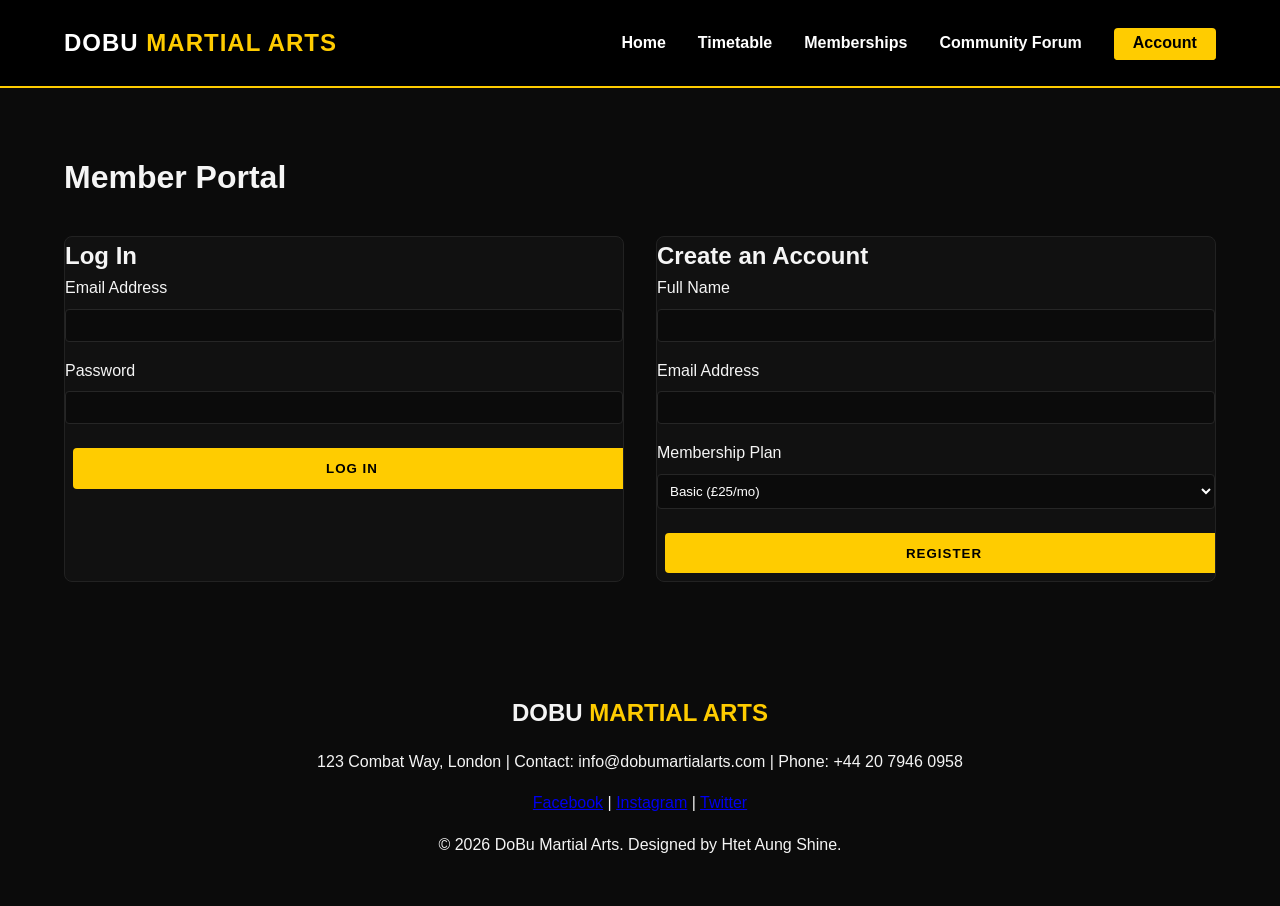
<file: account.html>
<!DOCTYPE html>
<html lang="en">
<head>
    <meta charset="UTF-8">
    <meta name="viewport" content="width=device-width, initial-scale=1.0">
    <title>Account & Registration | DoBu Martial Arts</title>
    <link rel="stylesheet" href="style.css">
</head>
<body>
    <header>
        <div class="nav-container">
            <a href="index.html" class="logo">DOBU <span>MARTIAL ARTS</span></a>
            <nav>
                <ul class="nav-links" id="nav-links">
                    <li><a href="index.html">Home</a></li>
                    <li><a href="timetable.html">Timetable</a></li>
                    <li><a href="memberships.html">Memberships</a></li>
                    <li><a href="forum.html">Community Forum</a></li>
                    <li><a href="account.html" class="active btn-login">Account</a></li>
                </ul>
            </nav>
            <button class="hamburger" id="hamburger" aria-label="Toggle Navigation">☰</button>
        </div>
    </header>

    <main class="container page-section">
        <h1>Member Portal</h1>
        <div class="grid">
            <!-- Login Form -->
            <div class="card" style="text-align: left;">
                <h2>Log In</h2>
                <form onsubmit="handleLogin(event)">
                    <div style="margin-bottom: 1rem;">
                        <label for="login-email">Email Address</label><br>
                        <input type="email" id="login-email" required style="width: 100%; padding: 0.5rem; margin-top: 0.5rem;">
                    </div>
                    <div style="margin-bottom: 1rem;">
                        <label for="login-pass">Password</label><br>
                        <input type="password" id="login-pass" required style="width: 100%; padding: 0.5rem; margin-top: 0.5rem;">
                    </div>
                    <button type="submit" class="btn btn-primary" style="width: 100%;">Log In</button>
                </form>
            </div>

            <!-- Registration Form -->
            <div class="card highlight" style="text-align: left;">
                <h2>Create an Account</h2>
                <form onsubmit="handleRegister(event)">
                    <div style="margin-bottom: 1rem;">
                        <label for="reg-name">Full Name</label><br>
                        <input type="text" id="reg-name" required style="width: 100%; padding: 0.5rem; margin-top: 0.5rem;">
                    </div>
                    <div style="margin-bottom: 1rem;">
                        <label for="reg-email">Email Address</label><br>
                        <input type="email" id="reg-email" required style="width: 100%; padding: 0.5rem; margin-top: 0.5rem;">
                    </div>
                    <div style="margin-bottom: 1rem;">
                        <label for="reg-plan">Membership Plan</label><br>
                        <select id="reg-plan" style="width: 100%; padding: 0.5rem; margin-top: 0.5rem;">
                            <option value="Basic">Basic (£25/mo)</option>
                            <option value="Intermediate">Intermediate (£35/mo)</option>
                            <option value="Advanced">Advanced (£45/mo)</option>
                            <option value="Elite">Elite (£60/mo)</option>
                        </select>
                    </div>
                    <button type="submit" class="btn btn-primary" style="width: 100%;">Register</button>
                </form>
            </div>
        </div>
    </main>

    <footer>
        <div class="container text-center">
            <h2 style="margin-bottom: 1rem;">DOBU <span style="color: var(--primary-yellow);">MARTIAL ARTS</span></h2>
            <p>123 Combat Way, London | Contact: info@dobumartialarts.com | Phone: +44 20 7946 0958</p>
            <div class="social-links" style="margin: 1rem 0;">
                <a href="#" aria-label="Facebook">Facebook</a> | 
                <a href="#" aria-label="Instagram">Instagram</a> |
                <a href="#" aria-label="Twitter">Twitter</a>
            </div>
            <p>&copy; 2026 DoBu Martial Arts. Designed by Htet Aung Shine.</p>
        </div>
    </footer>
    <script src="script.js"></script>
</body>
</html>
</file>
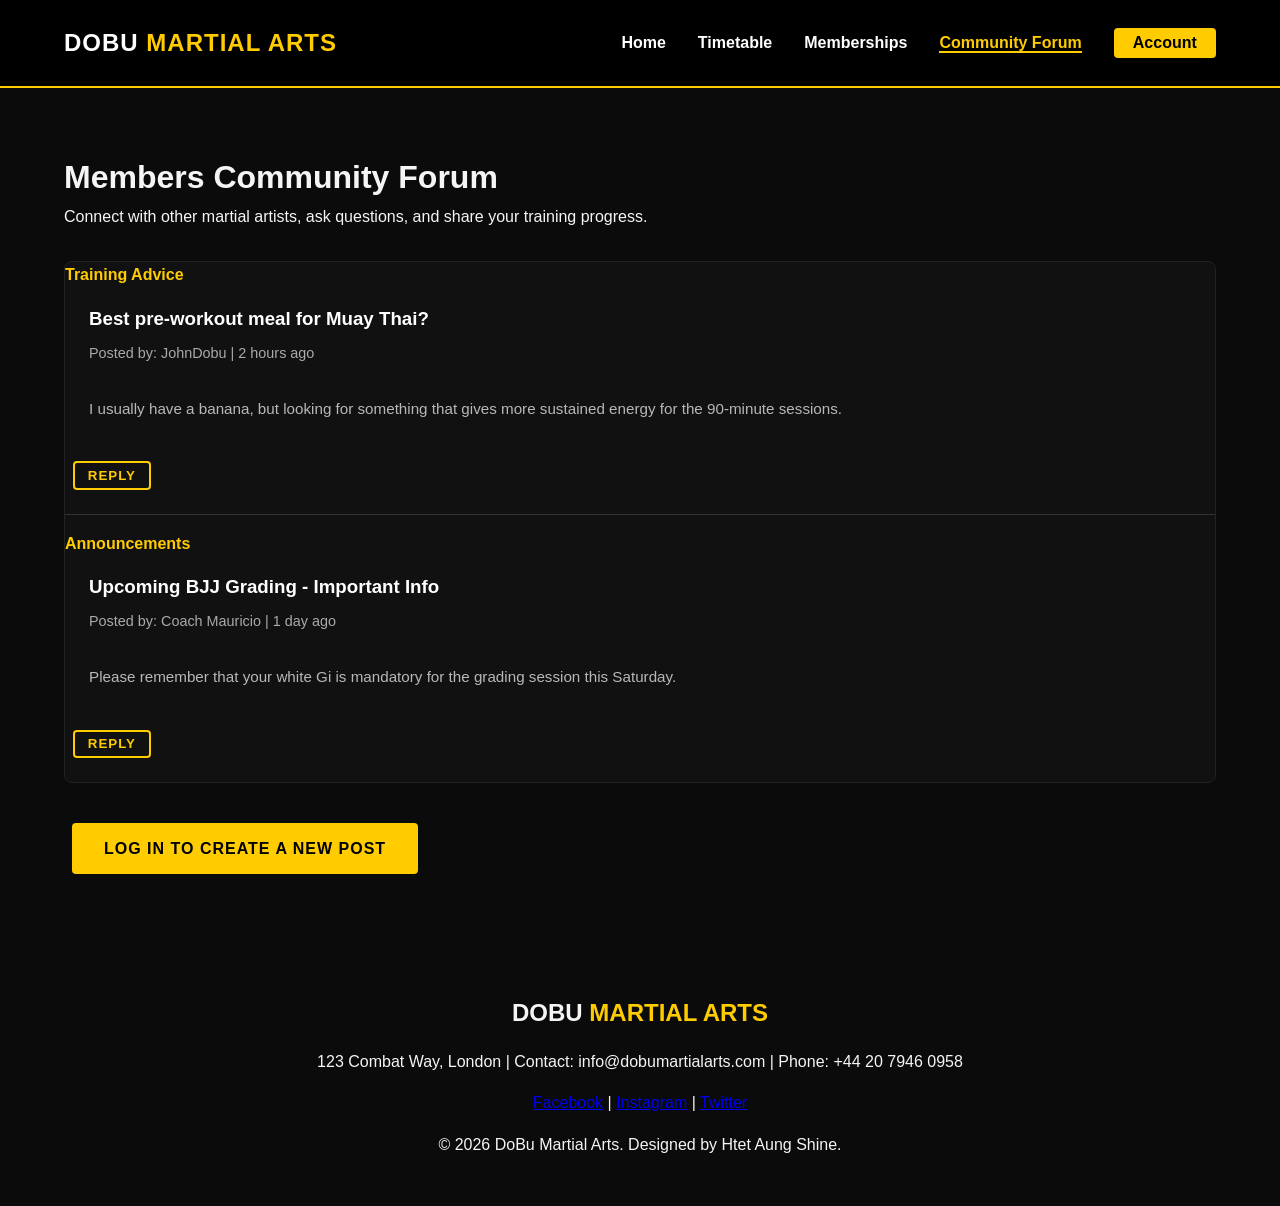
<file: forum.html>
<!DOCTYPE html>
<html lang="en">
<head>
    <meta charset="UTF-8">
    <meta name="viewport" content="width=device-width, initial-scale=1.0">
    <title>Community Forum | DoBu Martial Arts</title>
    <link rel="stylesheet" href="style.css">
</head>
<body>
    <header>
        <div class="nav-container">
            <a href="index.html" class="logo">DOBU <span>MARTIAL ARTS</span></a>
            <nav>
                <ul class="nav-links" id="nav-links">
                    <li><a href="index.html">Home</a></li>
                    <li><a href="timetable.html">Timetable</a></li>
                    <li><a href="memberships.html">Memberships</a></li>
                    <li><a href="forum.html" class="active">Community Forum</a></li>
                    <li><a href="account.html" class="btn-login">Account</a></li>
                </ul>
            </nav>
            <button class="hamburger" id="hamburger" aria-label="Toggle Navigation">☰</button>
        </div>
    </header>

    <main class="container page-section">
        <h1>Members Community Forum</h1>
        <p>Connect with other martial artists, ask questions, and share your training progress.</p>
        
        <div class="card" style="text-align: left; margin-top: 2rem;">
            <div style="border-bottom: 1px solid #333; padding-bottom: 1rem; margin-bottom: 1rem;">
                <h2 style="color: var(--primary-yellow); font-size: 1rem;">Training Advice</h2>
                <h3>Best pre-workout meal for Muay Thai?</h3>
                <p style="font-size: 0.9rem; color: #aaa;">Posted by: JohnDobu | 2 hours ago</p>
                <p style="margin-top: 0.5rem;">I usually have a banana, but looking for something that gives more sustained energy for the 90-minute sessions.</p>
                <button class="btn btn-outline" style="padding: 0.3rem 0.8rem; margin-top: 1rem;" onclick="handleReply()">Reply</button>
            </div>
            
            <div style="padding-bottom: 1rem;">
                <h2 style="color: var(--primary-yellow); font-size: 1rem;">Announcements</h2>
                <h3>Upcoming BJJ Grading - Important Info</h3>
                <p style="font-size: 0.9rem; color: #aaa;">Posted by: Coach Mauricio | 1 day ago</p>
                <p style="margin-top: 0.5rem;">Please remember that your white Gi is mandatory for the grading session this Saturday.</p>
                <button class="btn btn-outline" style="padding: 0.3rem 0.8rem; margin-top: 1rem;" onclick="handleReply()">Reply</button>
            </div>
        </div>
        
        <div style="margin-top: 2rem;">
            <a href="account.html" class="btn btn-primary">Log in to create a new post</a>
        </div>
    </main>

    <footer>
        <div class="container text-center">
            <h2 style="margin-bottom: 1rem;">DOBU <span style="color: var(--primary-yellow);">MARTIAL ARTS</span></h2>
            <p>123 Combat Way, London | Contact: info@dobumartialarts.com | Phone: +44 20 7946 0958</p>
            <div class="social-links" style="margin: 1rem 0;">
                <a href="#" aria-label="Facebook">Facebook</a> | 
                <a href="#" aria-label="Instagram">Instagram</a> |
                <a href="#" aria-label="Twitter">Twitter</a>
            </div>
            <p>&copy; 2026 DoBu Martial Arts. Designed by Htet Aung Shine.</p>
        </div>
    </footer>
    <script src="script.js"></script>
</body>
</html>
</file>
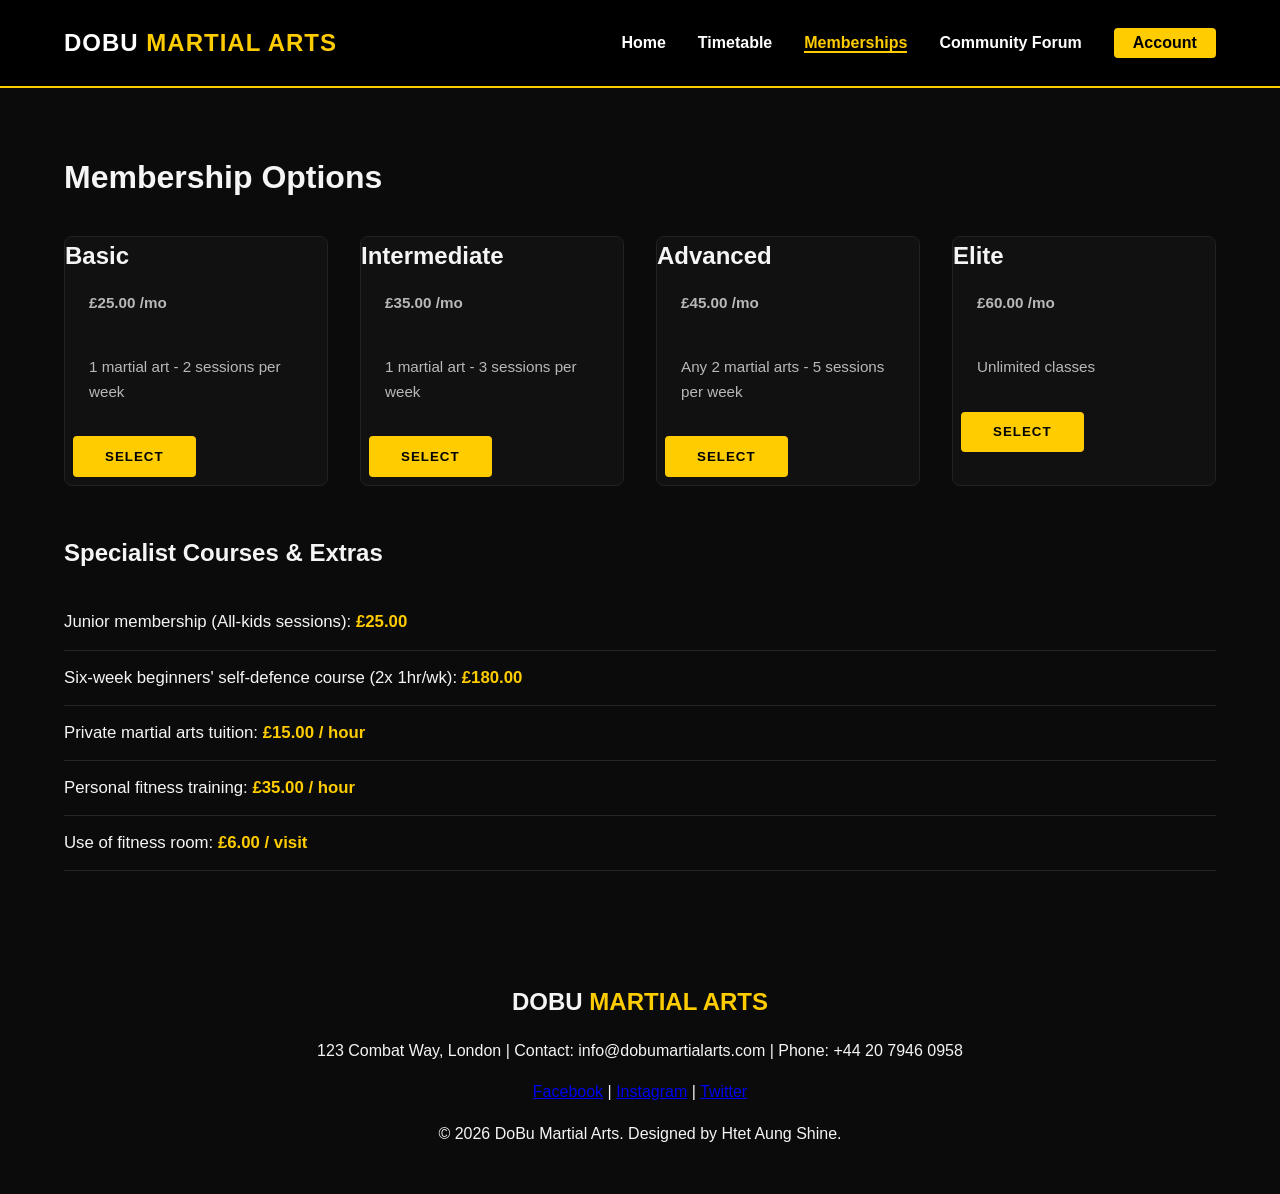
<file: memberships.html>
<!DOCTYPE html>
<html lang="en">
<head>
    <meta charset="UTF-8">
    <meta name="viewport" content="width=device-width, initial-scale=1.0">
    <title>Pricing & Memberships | DoBu Martial Arts</title>
    <link rel="stylesheet" href="style.css">
</head>
<body>
    <header>
        <div class="nav-container">
            <a href="index.html" class="logo">DOBU <span>MARTIAL ARTS</span></a>
            <nav>
                <ul class="nav-links" id="nav-links">
                    <li><a href="index.html">Home</a></li>
                    <li><a href="timetable.html">Timetable</a></li>
                    <li><a href="memberships.html" class="active">Memberships</a></li>
                    <li><a href="forum.html">Community Forum</a></li>
                    <li><a href="account.html" class="btn-login">Account</a></li>
                </ul>
            </nav>
            <button class="hamburger" id="hamburger" aria-label="Toggle Navigation">☰</button>
        </div>
    </header>

    <main class="container page-section">
        <h1>Membership Options</h1>
        <div class="grid pricing-grid">
            <div class="card">
                <h2>Basic</h2>
                <p class="price">£25.00 <span>/mo</span></p>
                <p>1 martial art - 2 sessions per week</p>
                <button class="btn btn-primary" onclick="bookPlan('Basic')">Select</button>
            </div>
            <div class="card">
                <h2>Intermediate</h2>
                <p class="price">£35.00 <span>/mo</span></p>
                <p>1 martial art - 3 sessions per week</p>
                <button class="btn btn-primary" onclick="bookPlan('Intermediate')">Select</button>
            </div>
            <div class="card">
                <h2>Advanced</h2>
                <p class="price">£45.00 <span>/mo</span></p>
                <p>Any 2 martial arts - 5 sessions per week</p>
                <button class="btn btn-primary" onclick="bookPlan('Advanced')">Select</button>
            </div>
            <div class="card highlight">
                <h2>Elite</h2>
                <p class="price">£60.00 <span>/mo</span></p>
                <p>Unlimited classes</p>
                <button class="btn btn-primary" onclick="bookPlan('Elite')">Select</button>
            </div>
        </div>

        <h2 style="margin-top: 3rem;">Specialist Courses & Extras</h2>
        <ul class="extras-list">
            <li>Junior membership (All-kids sessions): <strong>£25.00</strong></li>
            <li>Six-week beginners' self-defence course (2x 1hr/wk): <strong>£180.00</strong></li>
            <li>Private martial arts tuition: <strong>£15.00 / hour</strong></li>
            <li>Personal fitness training: <strong>£35.00 / hour</strong></li>
            <li>Use of fitness room: <strong>£6.00 / visit</strong></li>
        </ul>
    </main>

    <footer>
        <div class="container text-center">
            <h2 style="margin-bottom: 1rem;">DOBU <span style="color: var(--primary-yellow);">MARTIAL ARTS</span></h2>
            <p>123 Combat Way, London | Contact: info@dobumartialarts.com | Phone: +44 20 7946 0958</p>
            <div class="social-links" style="margin: 1rem 0;">
                <a href="#" aria-label="Facebook">Facebook</a> | 
                <a href="#" aria-label="Instagram">Instagram</a> |
                <a href="#" aria-label="Twitter">Twitter</a>
            </div>
            <p>&copy; 2026 DoBu Martial Arts. Designed by Htet Aung Shine.</p>
        </div>
    </footer>
    <script src="script.js"></script>
</body>
</html>
</file>
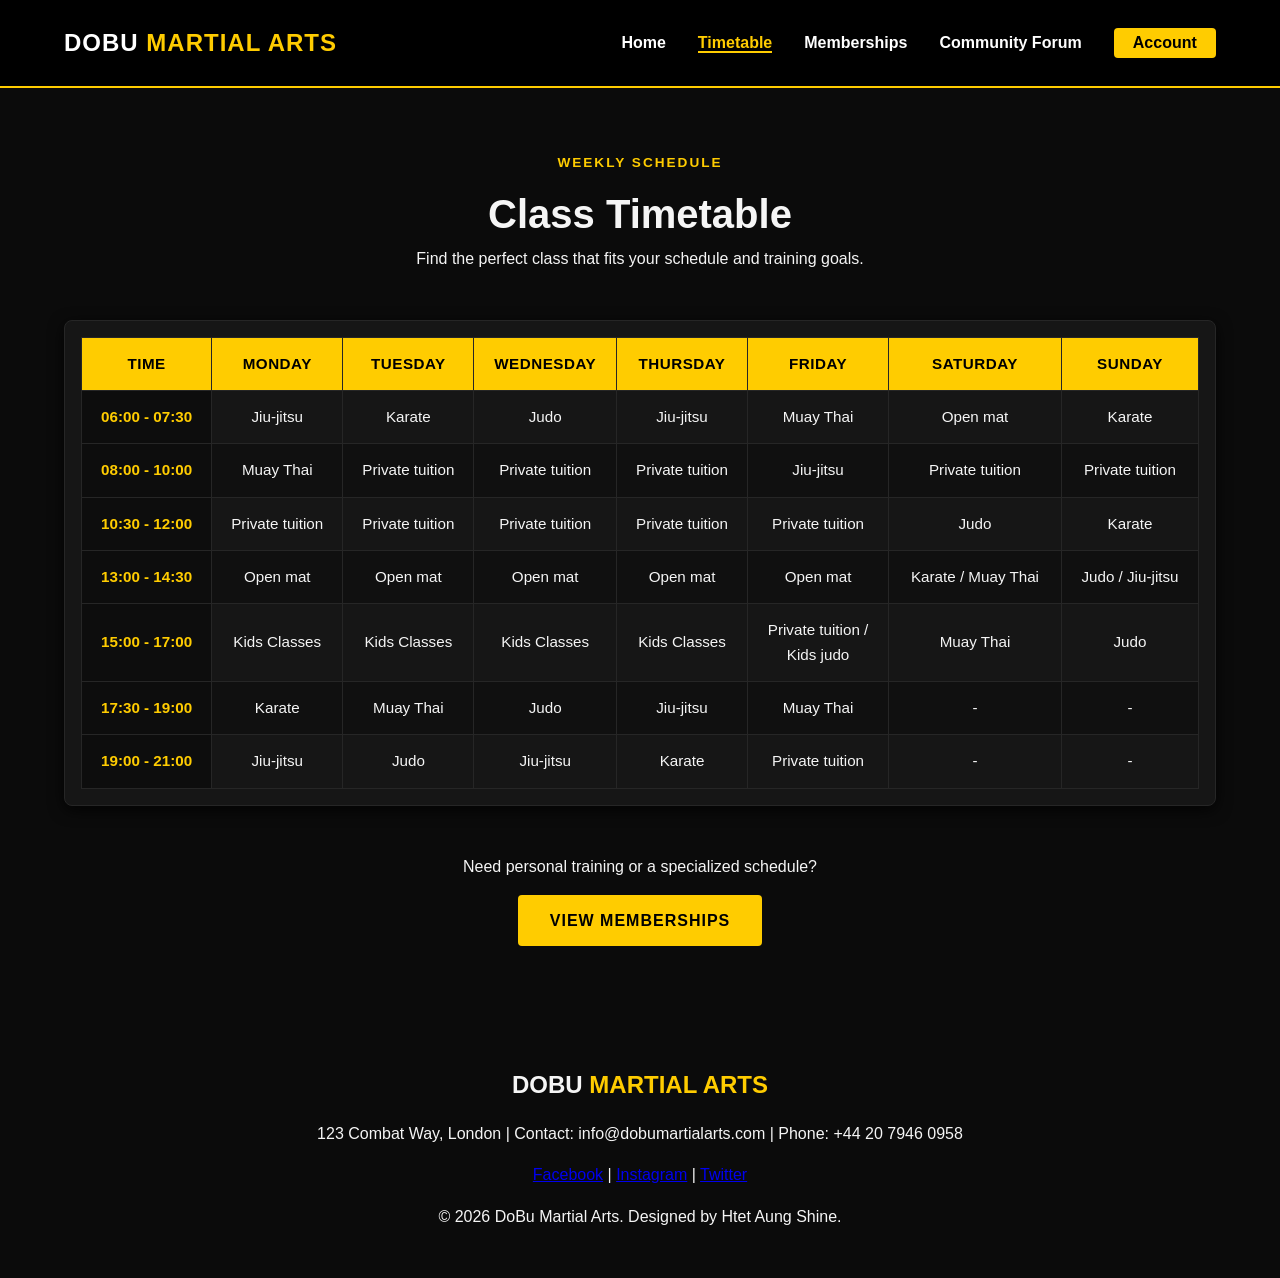
<file: timetable.html>
<!DOCTYPE html>
<html lang="en">
<head>
    <meta charset="UTF-8">
    <meta name="viewport" content="width=device-width, initial-scale=1.0">
    <title>Class Timetable | DoBu Martial Arts</title>
    <link rel="stylesheet" href="style.css">
</head>
<body>
    <!-- Navigation -->
    <header>
        <div class="nav-container">
            <a href="index.html" class="logo">DOBU <span>MARTIAL ARTS</span></a>
            <nav>
                <ul class="nav-links" id="nav-links">
                    <li><a href="index.html">Home</a></li>
                    <li><a href="timetable.html" class="active">Timetable</a></li>
                    <li><a href="memberships.html">Memberships</a></li>
                    <li><a href="forum.html">Community Forum</a></li>
                    <li><a href="account.html" class="btn-login">Account</a></li>
                </ul>
            </nav>
            <button class="hamburger" id="hamburger" aria-label="Toggle Navigation">☰</button>
        </div>
    </header>

    <main>
        <!-- Timetable Section -->
        <section class="page-section container">
            <div class="text-center" style="margin-bottom: 3rem;">
                <p style="color: #FFCC00; font-weight: bold; letter-spacing: 2px; font-size: 0.85rem; text-transform: uppercase;">Weekly Schedule</p>
                <h1 style="font-size: 2.5rem; margin-top: 0.5rem;">Class Timetable</h1>
                <p>Find the perfect class that fits your schedule and training goals.</p>
            </div>
            
            <div class="table-responsive">
                <table>
                    <thead>
                        <tr>
                            <th>Time</th>
                            <th>Monday</th>
                            <th>Tuesday</th>
                            <th>Wednesday</th>
                            <th>Thursday</th>
                            <th>Friday</th>
                            <th>Saturday</th>
                            <th>Sunday</th>
                        </tr>
                    </thead>
                    <tbody>
                        <tr>
                            <td>06:00 - 07:30</td>
                            <td>Jiu-jitsu</td>
                            <td>Karate</td>
                            <td>Judo</td>
                            <td>Jiu-jitsu</td>
                            <td>Muay Thai</td>
                            <td>Open mat</td>
                            <td>Karate</td>
                        </tr>
                        <tr>
                            <td>08:00 - 10:00</td>
                            <td>Muay Thai</td>
                            <td>Private tuition</td>
                            <td>Private tuition</td>
                            <td>Private tuition</td>
                            <td>Jiu-jitsu</td>
                            <td>Private tuition</td>
                            <td>Private tuition</td>
                        </tr>
                        <tr>
                            <td>10:30 - 12:00</td>
                            <td>Private tuition</td>
                            <td>Private tuition</td>
                            <td>Private tuition</td>
                            <td>Private tuition</td>
                            <td>Private tuition</td>
                            <td>Judo</td>
                            <td>Karate</td>
                        </tr>
                        <tr>
                            <td>13:00 - 14:30</td>
                            <td>Open mat</td>
                            <td>Open mat</td>
                            <td>Open mat</td>
                            <td>Open mat</td>
                            <td>Open mat</td>
                            <td>Karate / Muay Thai</td>
                            <td>Judo / Jiu-jitsu</td>
                        </tr>
                        <tr>
                            <td>15:00 - 17:00</td>
                            <td>Kids Classes</td>
                            <td>Kids Classes</td>
                            <td>Kids Classes</td>
                            <td>Kids Classes</td>
                            <td>Private tuition /<br>Kids judo</td>
                            <td>Muay Thai</td>
                            <td>Judo</td>
                        </tr>
                        <tr>
                            <td>17:30 - 19:00</td>
                            <td>Karate</td>
                            <td>Muay Thai</td>
                            <td>Judo</td>
                            <td>Jiu-jitsu</td>
                            <td>Muay Thai</td>
                            <td>-</td>
                            <td>-</td>
                        </tr>
                        <tr>
                            <td>19:00 - 21:00</td>
                            <td>Jiu-jitsu</td>
                            <td>Judo</td>
                            <td>Jiu-jitsu</td>
                            <td>Karate</td>
                            <td>Private tuition</td>
                            <td>-</td>
                            <td>-</td>
                        </tr>
                    </tbody>
                </table>
            </div>
            
            <!-- Additional Info Call to Action -->
            <div class="text-center" style="margin-top: 3rem;">
                <p>Need personal training or a specialized schedule?</p>
                <a href="memberships.html" class="btn btn-primary" style="margin-top: 1rem;">View Memberships</a>
            </div>
        </section>
    </main>

    <!-- Footer -->
    <footer>
        <div class="container text-center">
            <h2 style="margin-bottom: 1rem;">DOBU <span style="color: #FFCC00;">MARTIAL ARTS</span></h2>
            <p>123 Combat Way, London | Contact: info@dobumartialarts.com | Phone: +44 20 7946 0958</p>
            <div class="social-links" style="margin: 1rem 0;">
                <a href="#" aria-label="Facebook">Facebook</a> | 
                <a href="#" aria-label="Instagram">Instagram</a> |
                <a href="#" aria-label="Twitter">Twitter</a>
            </div>
            <p>&copy; 2026 DoBu Martial Arts. Designed by Htet Aung Shine.</p>
        </div>
    </footer>
    
    <script src="script.js"></script>
</body>
</html>
</file>
<file: style.css>
:root {
    --bg-color: #0b0b0b;
    --text-color: #f5f5f5;
    --primary-yellow: #FFCC00; /* Bruce Lee Iconic Yellow */
    --primary-yellow-hover: #E5B800;
    --card-bg: #161616;
    --border-color: #262626;
}

* {
    margin: 0;
    padding: 0;
    box-sizing: border-box;
    font-family: 'Open Sans', Arial, sans-serif;
}

body {
    background-color: var(--bg-color);
    color: var(--text-color);
    line-height: 1.6;
}

/* Accessibility Focus States */
a:focus, button:focus, input:focus, select:focus {
    outline: 3px solid var(--primary-yellow);
    outline-offset: 2px;
}

/* Navigation Bar */
.nav-container {
    display: flex;
    justify-content: space-between;
    align-items: center;
    padding: 1.5rem 5%;
    background-color: #000;
    border-bottom: 2px solid var(--primary-yellow);
}

.logo {
    font-size: 1.5rem;
    font-weight: bold;
    text-decoration: none;
    color: #fff;
    letter-spacing: 1px;
}

.logo span { 
    color: var(--primary-yellow); 
}

.nav-links {
    list-style: none;
    display: flex;
    gap: 2rem;
    align-items: center;
}

.nav-links a {
    color: #fff;
    text-decoration: none;
    font-weight: 600;
    transition: color 0.2s ease;
}

.nav-links a:hover {
    color: var(--primary-yellow);
}

.nav-links a.active { 
    color: var(--primary-yellow);
    border-bottom: 2px solid var(--primary-yellow); 
}

.btn-login {
    background-color: var(--primary-yellow);
    color: #000 !important;
    padding: 0.4rem 1.2rem;
    border-radius: 4px;
    font-weight: bold;
}

.btn-login:hover {
    background-color: var(--primary-yellow-hover);
}

.hamburger {
    display: none;
    background: none;
    border: none;
    color: var(--primary-yellow);
    font-size: 1.5rem;
    cursor: pointer;
}

/* Hero Section */
.hero {
    height: 70vh;
    display: flex;
    align-items: center;
    justify-content: center;
    text-align: center;
    background: linear-gradient(rgba(0,0,0,0.8), rgba(0,0,0,0.85)), url('bg.jpg') center/cover;
}

.hero-content h1 { 
    font-size: 3rem; 
    margin-bottom: 1rem; 
    font-family: 'Montserrat', Arial, sans-serif;
    color: #fff;
}

/* Buttons */
.btn {
    padding: 0.8rem 2rem; 
    border: none;
    cursor: pointer;
    text-decoration: none;
    display: inline-block;
    margin: 0.5rem;
    font-weight: 800; 
    border-radius: 4px; 
    letter-spacing: 1px; 
    text-transform: uppercase; 
    transition: background-color 0.3s ease, transform 0.2s ease, color 0.3s ease;
}


.btn-primary { 
    background: #FFCC00; 
    color: #000000; 
}

.btn-primary:hover {
    background: #E5B800; 
    transform: scale(1.05); 
}

.btn-outline { 
    border: 2px solid #FFCC00; 
    color: #FFCC00; 
    background: transparent; 
}

.btn-outline:hover {
    background: #FFCC00;
    color: #000000;
}

/* Containers & Grids */
.container { 
    padding: 3rem 5%; 
}

.page-section {
    padding-top: 4rem;
    padding-bottom: 4rem;
}

.text-center {
    text-align: center;
}

.grid {
    display: grid;
    grid-template-columns: repeat(auto-fit, minmax(260px, 1fr));
    gap: 2rem;
    margin-top: 2rem;
}

/* Cards & Selection States */
.card {
    background: #111111; 
    border-radius: 8px; 
    overflow: hidden; 
    text-align: left; 
    border: 1px solid #222222; 
    transition: transform 0.3s ease, border 0.3s ease, box-shadow 0.3s ease; 
}

.card:hover {
    transform: translateY(-5px);
    border: 1px solid #FFCC00; 
    box-shadow: 0 10px 20px rgba(255, 204, 0, 0.15);
}

.card img { 
    width: 100%; 
    height: 250px; 
    object-fit: cover; 
    border-bottom: 2px solid #FFCC00;
}

.card h3 {
    padding: 1rem 1.5rem 0.5rem;
    color: #ffffff;
}

.card p {
    padding: 0 1.5rem 1.5rem;
    font-size: 0.95rem;
    color: #b8b8b8; 
}

.card:hover, 
.card:active, 
.card:focus-within {
    border: 2px solid var(--primary-yellow);
    box-shadow: 0 4px 20px rgba(255, 204, 0, 0.15);
}

.card img { 
    width: 100%; 
    height: 200px;
    object-fit: cover;
    border-radius: 5px; 
    margin-bottom: 1rem; 
}

.role {
    font-size: 0.95rem;
    color: var(--primary-yellow);
    font-weight: bold;
    margin-bottom: 0.5rem;
}

.price { 
    font-size: 2.2rem; 
    font-weight: bold; 
    color: var(--primary-yellow); 
    margin: 1rem 0;
}

.extras-list {
    margin-top: 1.5rem;
    list-style: none;
}

.extras-list li {
    padding: 0.85rem 0;
    border-bottom: 1px solid var(--border-color);
    font-size: 1.05rem;
}

.extras-list li strong {
    color: var(--primary-yellow);
}

/* Timetable Styling */
.table-responsive {
    overflow-x: auto;
    margin-top: 2rem;
    background-color: var(--card-bg);
    border-radius: 8px;
    padding: 1rem;
    border: 1px solid var(--border-color);
    box-shadow: 0 4px 15px rgba(0, 0, 0, 0.8);
}

table {
    width: 100%;
    border-collapse: collapse;
    min-width: 900px;
    text-align: center;
}

th, td {
    border: 1px solid var(--border-color);
    padding: 14px 10px;
    font-size: 0.95rem;
}

/* Yellow Header with Black Text for High Contrast */
th {
    background-color: var(--primary-yellow);
    color: #000000;
    font-weight: 800;
    letter-spacing: 0.5px;
    text-transform: uppercase;
}

tbody tr:nth-child(even) {
    background-color: #101010;
}

tbody tr:hover {
    background-color: #1f1f1f;
}

td:first-child {
    font-weight: bold;
    color: var(--primary-yellow);
    background-color: #0d0d0d;
}

/* Form Styles */
input, select {
    background-color: #0b0b0b;
    border: 1px solid var(--border-color);
    color: #fff;
    border-radius: 4px;
}

input:focus, select:focus {
    border-color: var(--primary-yellow);
}

/* Mobile Responsive */
@media (max-width: 768px) {
    .nav-links { 
        display: none; 
        flex-direction: column; 
        width: 100%; 
        position: absolute; 
        top: 70px; 
        left: 0; 
        background: #000; 
        padding: 1.5rem; 
        border-bottom: 2px solid var(--primary-yellow);
        z-index: 1000;
    }
    .nav-links.show { 
        display: flex; 
    }
    .hamburger { 
        display: block; 
    }
    .hero-content h1 {
        font-size: 2.2rem;
    }
}
</file>
